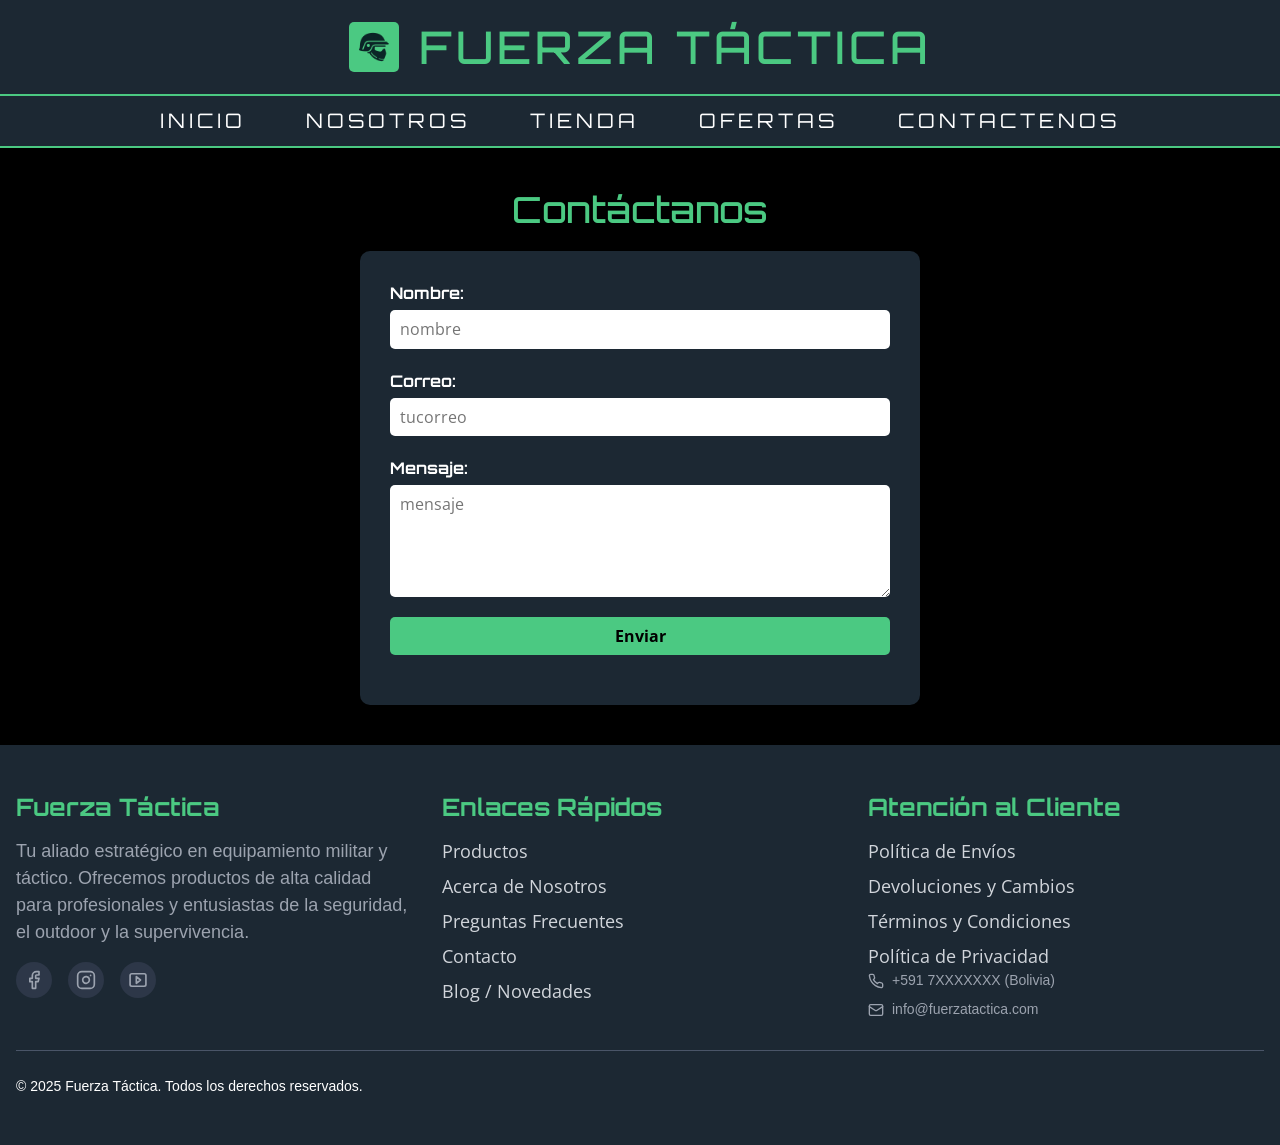
<file: pg/contacto.html>
<!DOCTYPE html>
<html lang="en">
<head>
    <meta charset="UTF-8">
    <meta name="viewport" content="width=device-width, initial-scale=1.0">
    <meta name="description" content="Tienda Fuerza Tactica">
    <meta name="keywords" content="Tienda de articulos militares, meta description, keywords">
    <title>Fuerza Tactica</title>
    <link href="https://cdn.jsdelivr.net/npm/bootstrap@5.3.7/dist/css/bootstrap.min.css" rel="stylesheet" integrity="sha384-LN+7fdVzj6u52u30Kp6M/trliBMCMKTyK833zpbD+pXdCLuTusPj697FH4R/5mcr" crossorigin="anonymous">
    <link rel="stylesheet" href="../css/normalize.css">
    <link rel="stylesheet" href="../css/styles.css">
    <link rel="preconnect" href="https://fonts.googleapis.com">
    <link rel="preconnect" href="https://fonts.gstatic.com" crossorigin>
    <link href="https://fonts.googleapis.com/css2?family=Rajdhani&family=Orbitron&display=swap" rel="stylesheet">
    <link href="https://fonts.googleapis.com/css2?family=Open+Sans:ital,wght@0,300..800;1,300..800&family=Orbitron:wght@400..900&family=PT+Sans:ital,wght@0,400;0,700;1,400;1,700&display=swap" rel="stylesheet">
    <link rel="preconnect" href="https://fonts.googleapis.com">
    <link rel="preconnect" href="https://fonts.gstatic.com" crossorigin>
    <link href="https://fonts.googleapis.com/css2?family=Open+Sans:ital,wght@0,300..800;1,300..800&family=Orbitron:wght@400..900&family=PT+Sans:ital,wght@0,400;0,700;1,400;1,700&family=Roboto:ital,wght@0,100..900;1,100..900&display=swap" rel="stylesheet">
  </head>
<body>
    <header class="header">
      <a href="index.html">
      <img class="header__logo" src="../img/logo2.png" alt="logotipo">
      </a>
        <h1 class="header__titulo">Fuerza Táctica</h1>
    </header>

      <nav class="navegacion">
        <a class="navegacion__enlace"href="../index.html">Inicio</a>
        <a class="navegacion__enlace"href="nosotros">Nosotros</a>
        <a class="navegacion__enlace"href="tienda.html">Tienda</a>
        <a class="navegacion__enlace"href="ofertas.html">Ofertas</a>
        <a class="navegacion__enlace"href="contacto.html">Contactenos</a>
        
      </nav>

<main class="formulario-contacto">
  <section class="contacto">
    <h2>Contáctanos</h2>
    <form action="#" method="POST" class="formulario">
      <div class="campo">
        <label for="nombre">Nombre:</label>
        <input type="text" id="nombre" name="nombre" placeholder="nombre" required>
      </div>

      <div class="campo">
        <label for="correo">Correo:</label>
        <input type="email" id="correo" name="correo" placeholder="tucorreo" required>
      </div>

      <div class="campo">
        <label for="mensaje">Mensaje:</label>
        <textarea id="mensaje" name="mensaje" rows="5" placeholder="mensaje" required></textarea>
      </div>

      <div class="campo">
        <input type="submit" value="Enviar">
      </div>
    </form>
  </section>
</main>
<footer class="footer">
        <div class="footer__contenedor">

            <div class="footer__seccion">
                <h3>Fuerza Táctica</h3>
                <p>
                    Tu aliado estratégico en equipamiento militar y táctico. Ofrecemos productos de alta calidad para profesionales y entusiastas de la seguridad, el outdoor y la supervivencia.
                </p>
                <div class="social-icons">
                    
                    <a href="https://www.facebook.com/fuerzatactica" target="_blank" rel="noopener noreferrer" aria-label="Facebook">
                        <svg class="lucide lucide-facebook" xmlns="http://www.w3.org/2000/svg" width="20" height="20" viewBox="0 0 24 24" fill="none" stroke="currentColor" stroke-width="2" stroke-linecap="round" stroke-linejoin="round"><path d="M18 2h-3a5 5 0 0 0-5 5v3H7v4h3v8h4v-8h3l1-4h-4V7a1 1 0 0 1 1-1h3z"/></svg>
                    </a>
                    <a href="https://www.instagram.com/fuerzatactica" target="_blank" rel="noopener noreferrer" aria-label="Instagram">
                        <svg class="lucide lucide-instagram" xmlns="http://www.w3.org/2000/svg" width="20" height="20" viewBox="0 0 24 24" fill="none" stroke="currentColor" stroke-width="2" stroke-linecap="round" stroke-linejoin="round"><rect width="20" height="20" x="2" y="2" rx="5" ry="5"/><path d="M16 11.37A4 4 0 1 1 12.63 8 4 4 0 0 1 16 11.37z"/><line x1="17.5" x2="17.51" y1="6.5" y2="6.5"/></svg>
                    </a>
                    <a href="https://www.youtube.com/fuerzatactica" target="_blank" rel="noopener noreferrer" aria-label="YouTube">
                        <svg class="lucide lucide-youtube" xmlns="http://www.w3.org/2000/svg" width="20" height="20" viewBox="0 0 24 24" fill="none" stroke="currentColor" stroke-width="2" stroke-linecap="round" stroke-linejoin="round"><path d="M2.5 17.5V6.5a2 2 0 0 1 2-2h15a2 2 0 0 1 2 2v11a2 2 0 0 1-2 2H4.5a2 2 0 0 1-2-2z"/><path d="m10 8 5 4-5 4V8z"/></svg>
                    </a>
                </div>
            </div>

           
            <div class="footer__seccion">
                <h3>Enlaces Rápidos</h3>
                <ul>
                    <li><a href="/productos">Productos</a></li>
                    <li><a href="/nosotros">Acerca de Nosotros</a></li>
                    <li><a href="/faqs">Preguntas Frecuentes</a></li>
                    <li><a href="/contacto">Contacto</a></li>
                    <li><a href="/blog">Blog / Novedades</a></li>
                </ul>
            </div>

          
            <div class="footer__seccion">
                <h3>Atención al Cliente</h3>
                <ul>
                    <li><a href="/politica-envios">Política de Envíos</a></li>
                    <li><a href="/politica-devoluciones">Devoluciones y Cambios</a></li>
                    <li><a href="/terminos-condiciones">Términos y Condiciones</a></li>
                    <li><a href="/politica-privacidad">Política de Privacidad</a></li>
                </ul>
                <div class="contact-info">
                    <p>
                        <svg class="lucide lucide-phone" xmlns="http://www.w3.org/2000/svg" width="16" height="16" viewBox="0 0 24 24" fill="none" stroke="currentColor" stroke-width="2" stroke-linecap="round" stroke-linejoin="round"><path d="M22 16.92v3a2 2 0 0 1-2.18 2 19.79 19.79 0 0 1-8.63-3.07 19.5 19.5 0 0 1-6-6 19.79 19.79 0 0 1-3.07-8.63A2 2 0 0 1 4.11 2h3a2 2 0 0 1 2 1.72 12.84 12.84 0 0 0 .7 2.81 2 2 0 0 1-.45 2.11L8.09 9.91a16 16 0 0 0 6 6l1.27-1.27a2 2 0 0 1 2.11-.45 12.84 12.84 0 0 0 2.81.7A2 2 0 0 1 22 16.92z"/></svg>
                        <span>+591 7XXXXXXX (Bolivia)</span>
                    </p>
                    <p>
                        <svg class="lucide lucide-mail" xmlns="http://www.w3.org/2000/svg" width="16" height="16" viewBox="0 0 24 24" fill="none" stroke="currentColor" stroke-width="2" stroke-linecap="round" stroke-linejoin="round"><rect width="20" height="16" x="2" y="4" rx="2"/><path d="m22 7-8.97 5.7a1.94 1.94 0 0 1-2.06 0L2 7"/></svg>
                        <span>info@fuerzatactica.com</span>
                    </p>
                </div>
            </div>
        </div>

        
        <div class="footer__boton">
            <p>&copy; 2025 Fuerza Táctica. Todos los derechos reservados.</p>
           
        </div>
    </footer>
    
      <script src="https://cdn.jsdelivr.net/npm/bootstrap@5.3.7/dist/js/bootstrap.bundle.min.js" integrity="sha384-ndDqU0Gzau9qJ1lfW4pNLlhNTkCfHzAVBReH9diLvGRem5+R9g2FzA8ZGN954O5Q" crossorigin="anonymous"></script>
  </body>
</html>
</file>
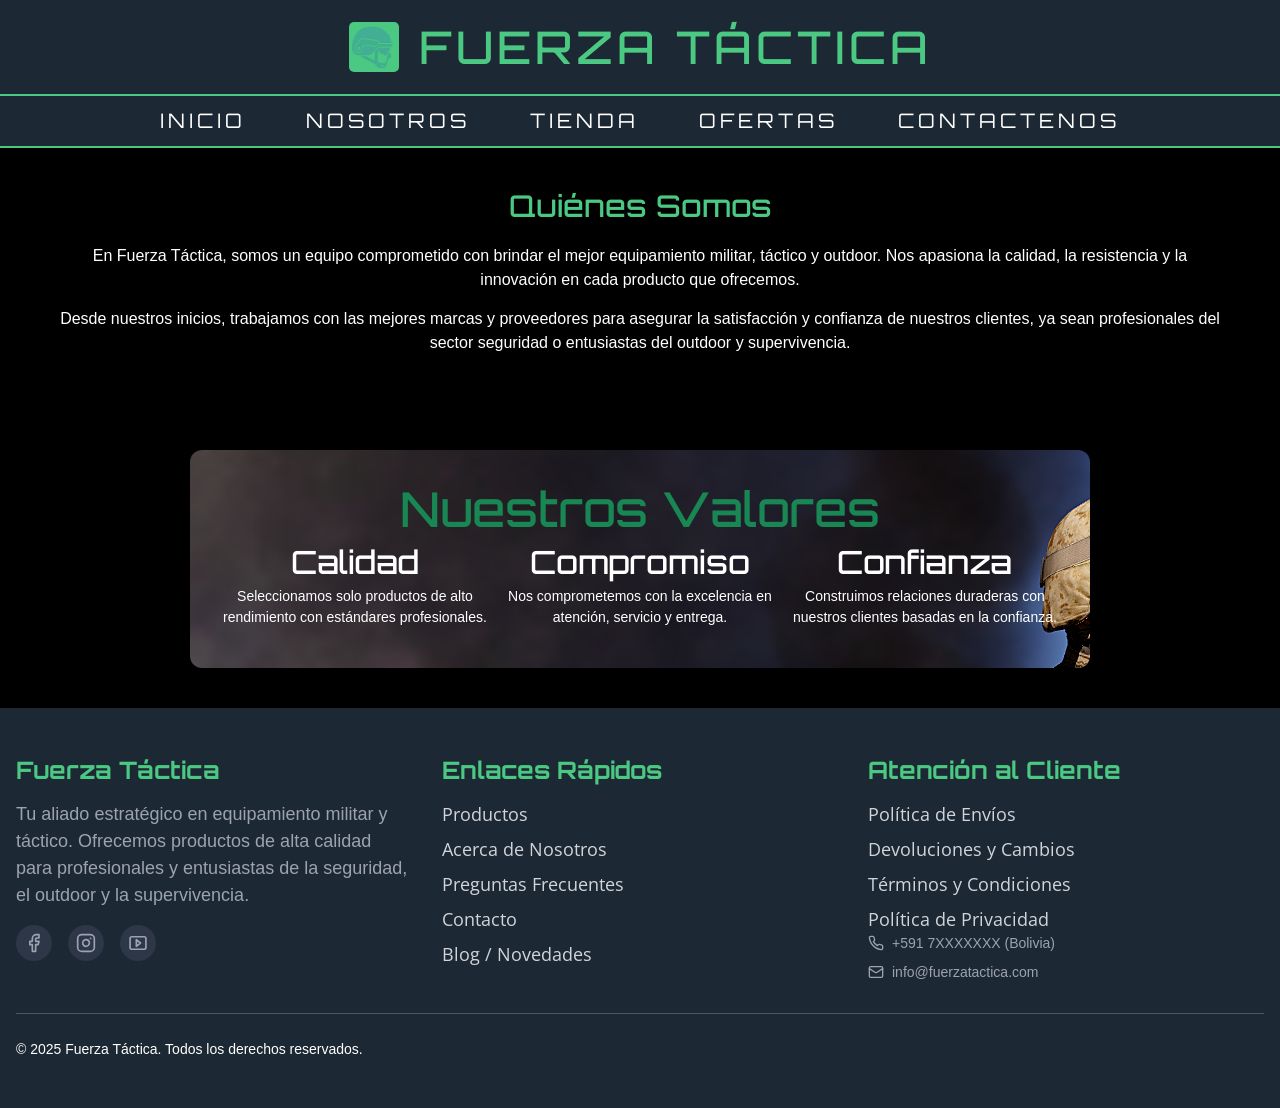
<file: pg/nosotros.html>
<!DOCTYPE html>
<html lang="en">
<head>
    <meta charset="UTF-8">
    <meta name="viewport" content="width=device-width, initial-scale=1.0">
    <meta name="description" content="Tienda Fuerza Tactica">
    <meta name="keywords" content="Tienda de articulos militares, meta description, keywords">
    <title>Fuerza Tactica</title>
    <link href="https://cdn.jsdelivr.net/npm/bootstrap@5.3.7/dist/css/bootstrap.min.css" rel="stylesheet" integrity="sha384-LN+7fdVzj6u52u30Kp6M/trliBMCMKTyK833zpbD+pXdCLuTusPj697FH4R/5mcr" crossorigin="anonymous">
    <link rel="stylesheet" href="../css/normalize.css">
    <link rel="stylesheet" href="../css/styles.css">
    <link rel="preconnect" href="https://fonts.googleapis.com">
    <link rel="preconnect" href="https://fonts.gstatic.com" crossorigin>
    <link href="https://fonts.googleapis.com/css2?family=Rajdhani&family=Orbitron&display=swap" rel="stylesheet">
    <link href="https://fonts.googleapis.com/css2?family=Open+Sans:ital,wght@0,300..800;1,300..800&family=Orbitron:wght@400..900&family=PT+Sans:ital,wght@0,400;0,700;1,400;1,700&display=swap" rel="stylesheet">
    <link rel="preconnect" href="https://fonts.googleapis.com">
    <link rel="preconnect" href="https://fonts.gstatic.com" crossorigin>
    <link href="https://fonts.googleapis.com/css2?family=Open+Sans:ital,wght@0,300..800;1,300..800&family=Orbitron:wght@400..900&family=PT+Sans:ital,wght@0,400;0,700;1,400;1,700&family=Roboto:ital,wght@0,100..900;1,100..900&display=swap" rel="stylesheet">
  </head>
<body>
    <header class="header">
      <a href="index.html">
      <img class="header__logo" src="../img/logo.png" alt="logotipo">
      </a>
        <h1 class="header__titulo">Fuerza Táctica</h1>
    </header>

      <nav class="navegacion">
        <a class="navegacion__enlace"href="../index.html">Inicio</a>
        <a class="navegacion__enlace"href="productos-nuevos">Nosotros</a>
        <a class="navegacion__enlace"href="tienda.html">Tienda</a>
        <a class="navegacion__enlace"href="ofertas.html">Ofertas</a>
        <a class="navegacion__enlace"href="contacto.html">Contactenos</a>
        
      </nav>
 

  <!-- Quiénes somos -->
  <section class="nosotros-section">
    <h2>Quiénes Somos</h2>
    <p>
      En Fuerza Táctica, somos un equipo comprometido con brindar el mejor equipamiento militar, táctico y outdoor. Nos apasiona la calidad, la resistencia y la innovación en cada producto que ofrecemos.
    </p>
    <p>
      Desde nuestros inicios, trabajamos con las mejores marcas y proveedores para asegurar la satisfacción y confianza de nuestros clientes, ya sean profesionales del sector seguridad o entusiastas del outdoor y supervivencia.
    </p>
  </section>

  <!-- Valores -->
  <section class="nosotros">
    <h2 class="text-center text-success">Nuestros Valores</h2>
    <div class="row">
      <div class="col-md-4">
        <h3>Calidad</h3>
        <p>Seleccionamos solo productos de alto rendimiento con estándares profesionales.</p>
      </div>
      <div class="col-md-4">
        <h3>Compromiso</h3>
        <p>Nos comprometemos con la excelencia en atención, servicio y entrega.</p>
      </div>
      <div class="col-md-4">
        <h3>Confianza</h3>
        <p>Construimos relaciones duraderas con nuestros clientes basadas en la confianza.</p>
      </div>
    </div>
  </section>

  <!-- Footer -->
  <footer class="footer">
        <div class="footer__contenedor">

            <div class="footer__seccion">
                <h3>Fuerza Táctica</h3>
                <p>
                    Tu aliado estratégico en equipamiento militar y táctico. Ofrecemos productos de alta calidad para profesionales y entusiastas de la seguridad, el outdoor y la supervivencia.
                </p>
                <div class="social-icons">
                    <!-- Los iconos de Lucide se renderizan aquí -->
                    <a href="https://www.facebook.com/fuerzatactica" target="_blank" rel="noopener noreferrer" aria-label="Facebook">
                        <svg class="lucide lucide-facebook" xmlns="http://www.w3.org/2000/svg" width="20" height="20" viewBox="0 0 24 24" fill="none" stroke="currentColor" stroke-width="2" stroke-linecap="round" stroke-linejoin="round"><path d="M18 2h-3a5 5 0 0 0-5 5v3H7v4h3v8h4v-8h3l1-4h-4V7a1 1 0 0 1 1-1h3z"/></svg>
                    </a>
                    <a href="https://www.instagram.com/fuerzatactica" target="_blank" rel="noopener noreferrer" aria-label="Instagram">
                        <svg class="lucide lucide-instagram" xmlns="http://www.w3.org/2000/svg" width="20" height="20" viewBox="0 0 24 24" fill="none" stroke="currentColor" stroke-width="2" stroke-linecap="round" stroke-linejoin="round"><rect width="20" height="20" x="2" y="2" rx="5" ry="5"/><path d="M16 11.37A4 4 0 1 1 12.63 8 4 4 0 0 1 16 11.37z"/><line x1="17.5" x2="17.51" y1="6.5" y2="6.5"/></svg>
                    </a>
                    <a href="https://www.youtube.com/fuerzatactica" target="_blank" rel="noopener noreferrer" aria-label="YouTube">
                        <svg class="lucide lucide-youtube" xmlns="http://www.w3.org/2000/svg" width="20" height="20" viewBox="0 0 24 24" fill="none" stroke="currentColor" stroke-width="2" stroke-linecap="round" stroke-linejoin="round"><path d="M2.5 17.5V6.5a2 2 0 0 1 2-2h15a2 2 0 0 1 2 2v11a2 2 0 0 1-2 2H4.5a2 2 0 0 1-2-2z"/><path d="m10 8 5 4-5 4V8z"/></svg>
                    </a>
                </div>
            </div>

            <!-- Sección 2: Enlaces Rápidos -->
            <div class="footer__seccion">
                <h3>Enlaces Rápidos</h3>
                <ul>
                    <li><a href="/productos">Productos</a></li>
                    <li><a href="/nosotros">Acerca de Nosotros</a></li>
                    <li><a href="/faqs">Preguntas Frecuentes</a></li>
                    <li><a href="/contacto">Contacto</a></li>
                    <li><a href="/blog">Blog / Novedades</a></li>
                </ul>
            </div>

            <!-- Sección 3: Atención al Cliente y Contacto -->
            <div class="footer__seccion">
                <h3>Atención al Cliente</h3>
                <ul>
                    <li><a href="/politica-envios">Política de Envíos</a></li>
                    <li><a href="/politica-devoluciones">Devoluciones y Cambios</a></li>
                    <li><a href="/terminos-condiciones">Términos y Condiciones</a></li>
                    <li><a href="/politica-privacidad">Política de Privacidad</a></li>
                </ul>
                <div class="contact-info">
                    <p>
                        <svg class="lucide lucide-phone" xmlns="http://www.w3.org/2000/svg" width="16" height="16" viewBox="0 0 24 24" fill="none" stroke="currentColor" stroke-width="2" stroke-linecap="round" stroke-linejoin="round"><path d="M22 16.92v3a2 2 0 0 1-2.18 2 19.79 19.79 0 0 1-8.63-3.07 19.5 19.5 0 0 1-6-6 19.79 19.79 0 0 1-3.07-8.63A2 2 0 0 1 4.11 2h3a2 2 0 0 1 2 1.72 12.84 12.84 0 0 0 .7 2.81 2 2 0 0 1-.45 2.11L8.09 9.91a16 16 0 0 0 6 6l1.27-1.27a2 2 0 0 1 2.11-.45 12.84 12.84 0 0 0 2.81.7A2 2 0 0 1 22 16.92z"/></svg>
                        <span>+591 7XXXXXXX (Bolivia)</span>
                    </p>
                    <p>
                        <svg class="lucide lucide-mail" xmlns="http://www.w3.org/2000/svg" width="16" height="16" viewBox="0 0 24 24" fill="none" stroke="currentColor" stroke-width="2" stroke-linecap="round" stroke-linejoin="round"><rect width="20" height="16" x="2" y="4" rx="2"/><path d="m22 7-8.97 5.7a1.94 1.94 0 0 1-2.06 0L2 7"/></svg>
                        <span>info@fuerzatactica.com</span>
                    </p>
                </div>
            </div>
        </div>

        <!-- Sección Inferior: Copyright y Métodos de Pago -->
        <div class="footer__boton">
            <p>&copy; 2025 Fuerza Táctica. Todos los derechos reservados.</p>
           
        </div>
    </footer>
    
      <script src="https://cdn.jsdelivr.net/npm/bootstrap@5.3.7/dist/js/bootstrap.bundle.min.js" integrity="sha384-ndDqU0Gzau9qJ1lfW4pNLlhNTkCfHzAVBReH9diLvGRem5+R9g2FzA8ZGN954O5Q" crossorigin="anonymous"></script>
  </body>
</html>
</file>
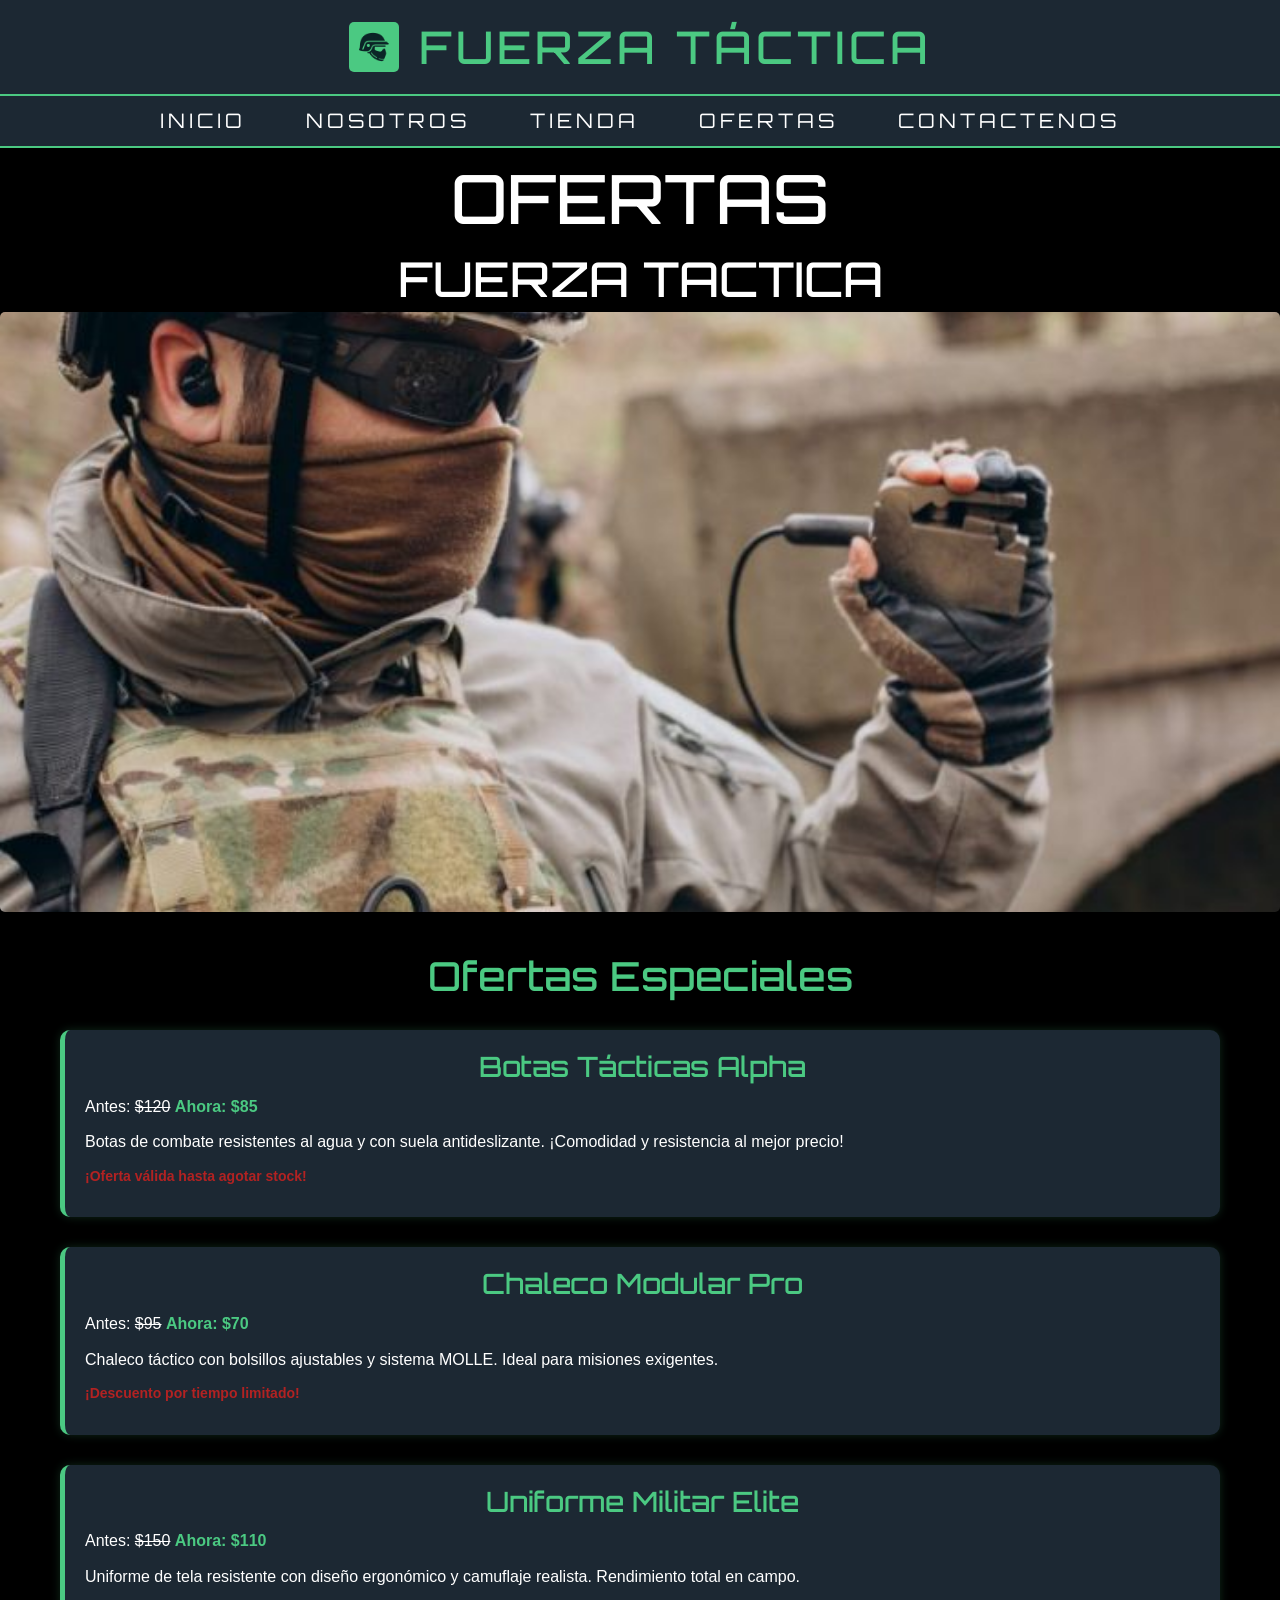
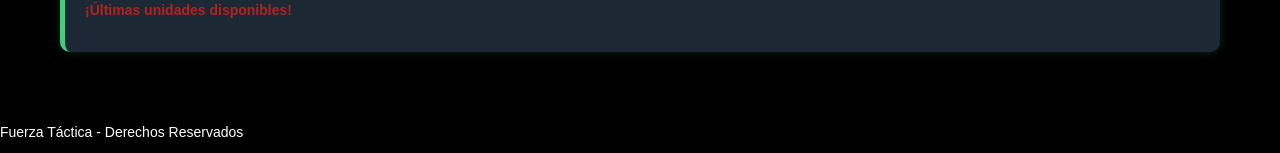
<file: pg/ofertas.html>
<!DOCTYPE html>
<html lang="en">
<head>
    <meta charset="UTF-8">
    <meta name="viewport" content="width=device-width, initial-scale=1.0">
    <meta name="description" content="Tienda Fuerza Tactica">
    <meta name="keywords" content="Tienda de articulos militares, meta description, keywords">
    <title>Fuerza Tactica</title>
    <link href="https://cdn.jsdelivr.net/npm/bootstrap@5.3.7/dist/css/bootstrap.min.css" rel="stylesheet" integrity="sha384-LN+7fdVzj6u52u30Kp6M/trliBMCMKTyK833zpbD+pXdCLuTusPj697FH4R/5mcr" crossorigin="anonymous">
    <link rel="stylesheet" href="../css/normalize.css">
    <link rel="stylesheet" href="../css/styles.css">
    <link rel="preconnect" href="https://fonts.googleapis.com">
    <link rel="preconnect" href="https://fonts.gstatic.com" crossorigin>
    <link href="https://fonts.googleapis.com/css2?family=Rajdhani&family=Orbitron&display=swap" rel="stylesheet">
    <link href="https://fonts.googleapis.com/css2?family=Open+Sans:ital,wght@0,300..800;1,300..800&family=Orbitron:wght@400..900&family=PT+Sans:ital,wght@0,400;0,700;1,400;1,700&display=swap" rel="stylesheet">
    <link rel="preconnect" href="https://fonts.googleapis.com">
    <link rel="preconnect" href="https://fonts.gstatic.com" crossorigin>
    <link href="https://fonts.googleapis.com/css2?family=Open+Sans:ital,wght@0,300..800;1,300..800&family=Orbitron:wght@400..900&family=PT+Sans:ital,wght@0,400;0,700;1,400;1,700&family=Roboto:ital,wght@0,100..900;1,100..900&display=swap" rel="stylesheet">
  </head>
<body>
    <header class="header">
      <a href="index.html">
      <img class="header__logo" src="../img/logo2.png" alt="logotipo">
      </a>
        <h1 class="header__titulo">Fuerza Táctica</h1>
    </header>

      <nav class="navegacion">
        <a class="navegacion__enlace"href="../index.html">Inicio</a>
        <a class="navegacion__enlace"href="nosotros.html">Nosotros</a>
        <a class="navegacion__enlace"href="tienda.html">Tienda</a>
        <a class="navegacion__enlace"href="ofertas.html">Ofertas</a>
        <a class="navegacion__enlace"href="contacto.html">Contactenos</a>
      
      </nav>

    <h1>OFERTAS</h1>
    <h2>FUERZA TACTICA</h2>
    <img class="portada-ofertas" src="../img/portada.nosotros.jpg" alt="Portada ofertas">

<main>
 <section class="ofertas">
    <h2>Ofertas Especiales</h2>
    <div class="oferta">
      <h3>Botas Tácticas Alpha</h3>
      <p>Antes: <del>$120</del> <strong>Ahora: $85</strong></p>
      <p>Botas de combate resistentes al agua y con suela antideslizante. ¡Comodidad y resistencia al mejor precio!</p>
      <p class="urgente">¡Oferta válida hasta agotar stock!</p>
    </div>

    <div class="oferta">
      <h3>Chaleco Modular Pro</h3>
      <p>Antes: <del>$95</del> <strong>Ahora: $70</strong></p>
      <p>Chaleco táctico con bolsillos ajustables y sistema MOLLE. Ideal para misiones exigentes.</p>
      <p class="urgente">¡Descuento por tiempo limitado!</p>
    </div>

    <div class="oferta">
      <h3>Uniforme Militar Elite</h3>
      <p>Antes: <del>$150</del> <strong>Ahora: $110</strong></p>
      <p>Uniforme de tela resistente con diseño ergonómico y camuflaje realista. Rendimiento total en campo.</p>
      <p class="urgente">¡Últimas unidades disponibles!</p>
    </div>
  </section>
<footer>
    <p> Fuerza Táctica - Derechos Reservados</p>
  </footer>

   <script src="https://cdn.jsdelivr.net/npm/bootstrap@5.3.7/dist/js/bootstrap.bundle.min.js" integrity="sha384-ndDqU0Gzau9qJ1lfW4pNLlhNTkCfHzAVBReH9diLvGRem5+R9g2FzA8ZGN954O5Q" crossorigin="anonymous"></script>
    </body>
</html>
</file>
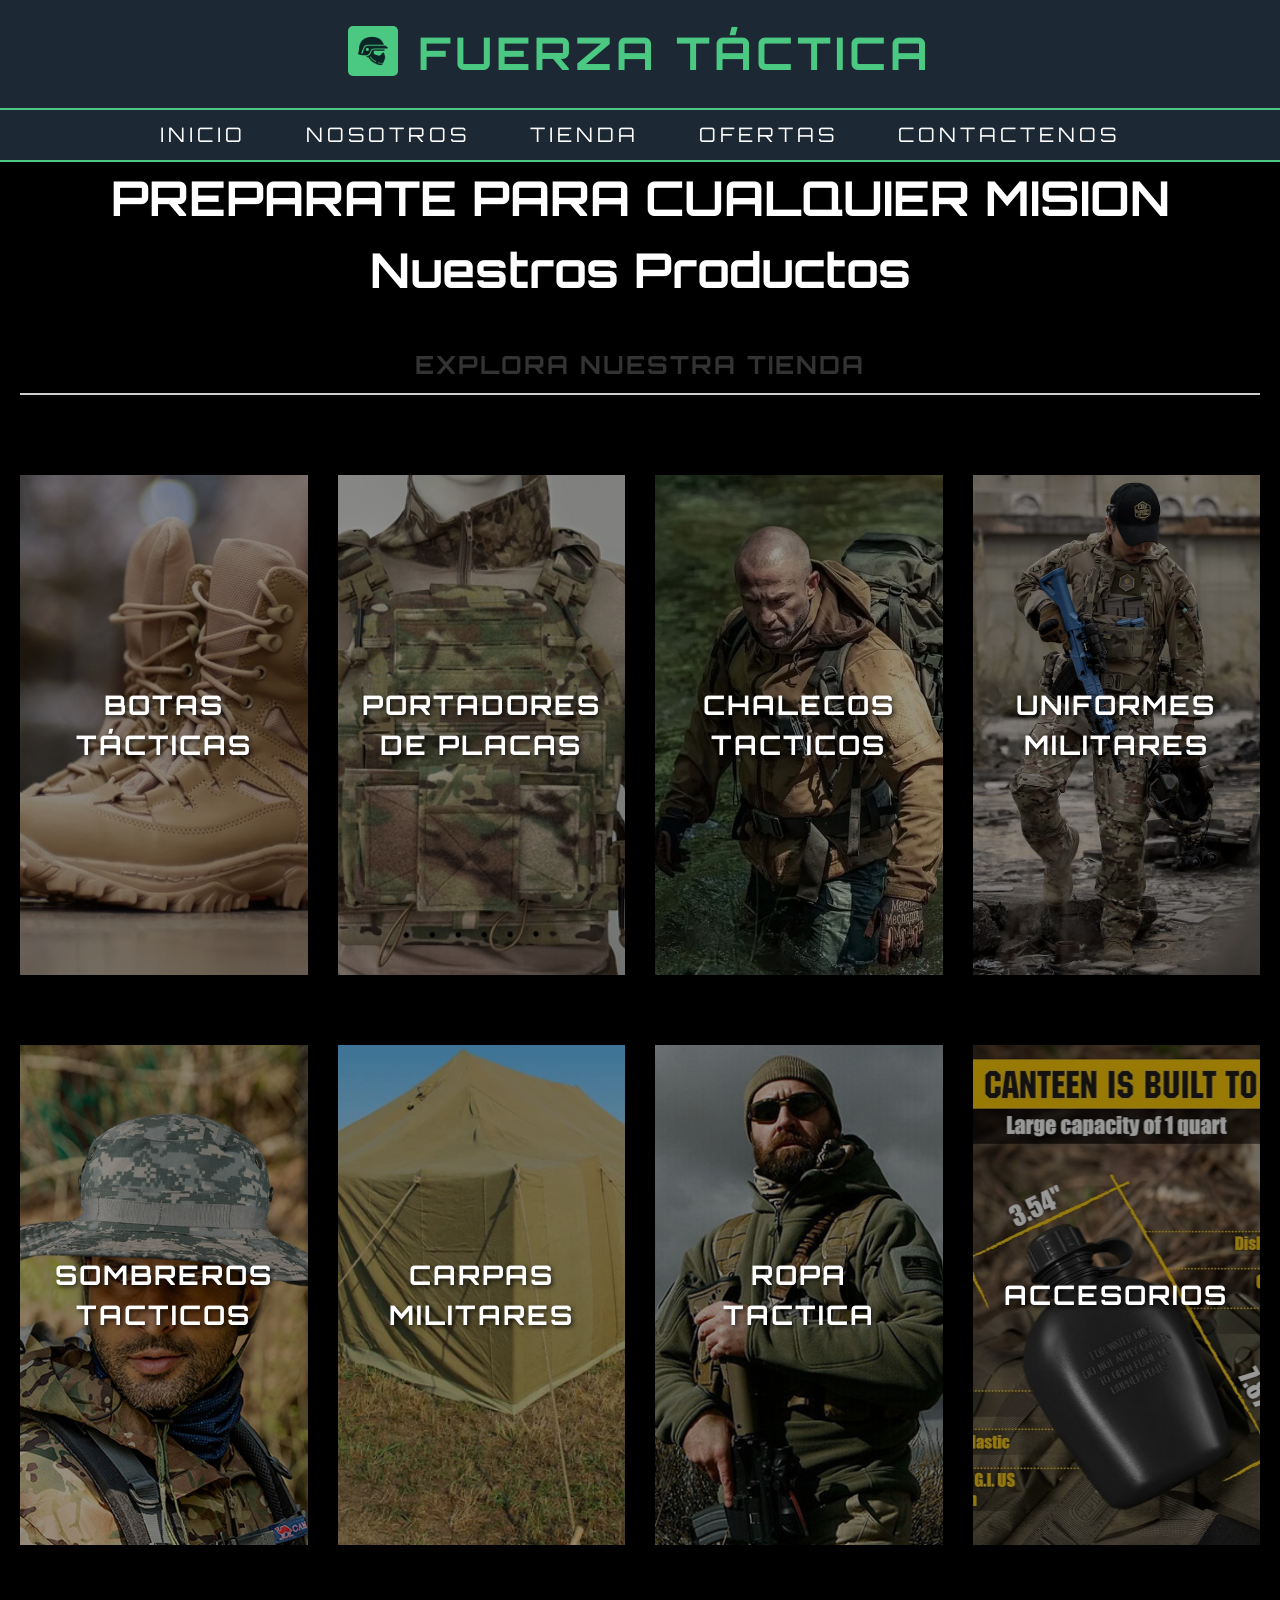
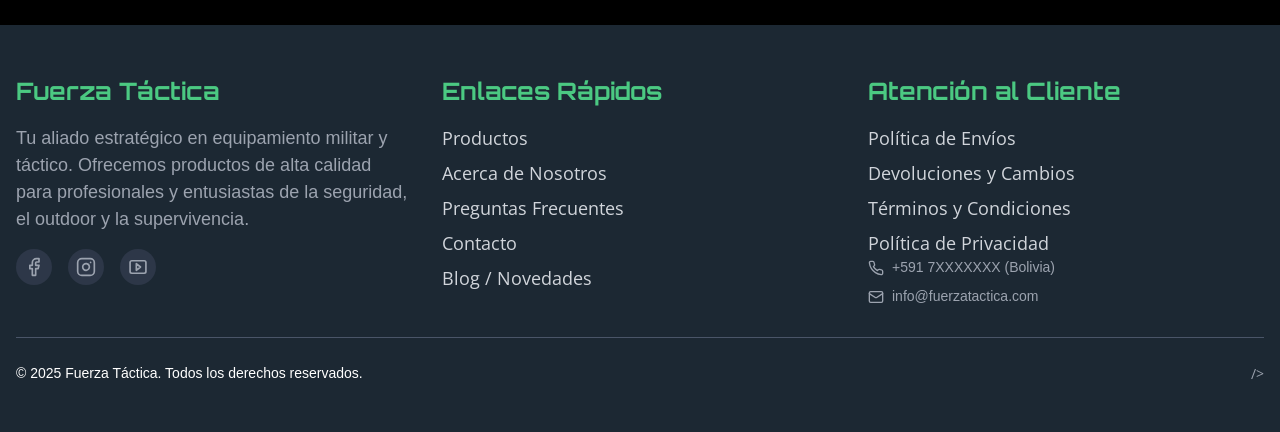
<file: pg/tienda.html>
<!DOCTYPE html>
<html lang="en">
<head>
    <meta charset="UTF-8">
    <meta name="viewport" content="width=device-width, initial-scale=1.0">
    <meta name="description" content="Tienda Fuerza Tactica">
    <meta name="keywords" content="Tienda de articulos militares, meta description, keywords">
    <title>Fuerza Tactica</title>
    <link rel="stylesheet" href="../css/normalize.css">
    <link rel="stylesheet" href="../css/styles.css">
    <link rel="preconnect" href="https://fonts.googleapis.com">
    <link rel="preconnect" href="https://fonts.gstatic.com" crossorigin>
    <link href="https://fonts.googleapis.com/css2?family=Open+Sans:ital,wght@0,300..800;1,300..800&family=Orbitron:wght@400..900&family=PT+Sans:ital,wght@0,400;0,700;1,400;1,700&display=swap" rel="stylesheet">
</head>

<body>
    <header class="header">
      <a href="index.html">
      <img class="header__logo" src="../img/logo2.png" alt="logotipo">
      </a>
        <h1 class="header__titulo">Fuerza Táctica</h1>
    </header>

      <nav class="navegacion">
        <a class="navegacion__enlace"href="../index.html">Inicio</a>
        <a class="navegacion__enlace"href="nosotros.html">Nosotros</a>
        <a class="navegacion__enlace"href="tienda.html">Tienda</a>
        <a class="navegacion__enlace"href="ofertas.html">Ofertas</a>
        <a class="navegacion__enlace"href="contacto.html">Contactenos</a>
        
      </nav>
  
    <section class="tienda-portada">
      <h2 class="tienda-portada__titulo">PREPARATE PARA CUALQUIER MISION</h2>
    </section>

      <h2>Nuestros Productos</h2>

<section class="tienda-container">

   <main class="main-tienda"> 
        <h2 class="tienda__titulo">Explora Nuestra Tienda</h2>

        <div class="grid-tienda">
            <!-- Producto 1: Botas Tácticas -->
            <div class="product-banner">
                <!-- Enlace que cubre todo el banner -->
                <a href="pg/botas-tacticas.html" class="product-banner__link" aria-label="Ver Botas Tácticas">
                  <!-- Imagen de fondo del producto -->
                  <div class="product-banner__image" style="background-image: url('../img/botas_1.png');">
                <!-- Título del producto superpuesto -->
                  <h2 class="product-banner__title">BOTAS TÁCTICAS</h2>
                  </div>
              </a>
           </div>

            
             <div class="product-banner">
                
                <a href="pg/botas-tacticas.html" class="product-banner__link" aria-label="Ver Botas Tácticas">
                  
                  <div class="product-banner__image" style="background-image: url('../img/portadoresDePlacas.webp');">
                
                  <h2 class="product-banner__title">PORTADORES DE PLACAS </h2>
                  </div>
              </a>
           </div>

            
            <div class="product-banner">
                
                <a href="pg/botas-tacticas.html" class="product-banner__link" aria-label="Ver Botas Tácticas">
                 
                  <div class="product-banner__image" style="background-image: url('../img/mochilas.webp');">
                
                  <h2 class="product-banner__title">CHALECOS TACTICOS</h2>
                  </div>
              </a>
           </div>

            
             <div class="product-banner">
                
                <a href="pg/botas-tacticas.html" class="product-banner__link" aria-label="Ver Botas Tácticas">
                  
                  <div class="product-banner__image" style="background-image: url('../img/uniformeMilitar.webp');">
                
                  <h2 class="product-banner__title">UNIFORMES MILITARES</h2>
                  </div>
              </a>
           </div>

            
             <div class="product-banner">
                
                <a href="pg/botas-tacticas.html" class="product-banner__link" aria-label="Ver Botas Tácticas">
                  
                  <div class="product-banner__image" style="background-image: url('../img/sombreros.jpg');">
                
                  <h2 class="product-banner__title">SOMBREROS TACTICOS</h2>
                  </div>
              </a>
           </div>

            
             <div class="product-banner">
                
                <a href="pg/botas-tacticas.html" class="product-banner__link" aria-label="Ver Botas Tácticas">
                  
                  <div class="product-banner__image" style="background-image: url('../img/carpas.jpg');">
                
                  <h2 class="product-banner__title">CARPAS MILITARES</h2>
                  </div>
              </a>
           </div>

            
            <div class="product-banner">
                
                <a href="pg/botas-tacticas.html" class="product-banner__link" aria-label="Ver Botas Tácticas">
                  
                  <div class="product-banner__image" style="background-image: url('../img/RopaTactica.jpeg');">
                
                  <h2 class="product-banner__title">ROPA TACTICA</h2>
                  </div>
              </a>
           </div>

          
            <div class="product-banner">
                
                <a href="pg/botas-tacticas.html" class="product-banner__link" aria-label="Ver Botas Tácticas">
                  
                  <div class="product-banner__image" style="background-image: url('../img/ACCESORIOS.jpg');">
                
                  <h2 class="product-banner__title">ACCESORIOS</h2>
                  </div>
              </a>
           </div>
        </div>
  </main>

<footer class="footer">
        <div class="footer__contenedor">
            
            <div class="footer__seccion">
                <h3>Fuerza Táctica</h3>
                <p>
                    Tu aliado estratégico en equipamiento militar y táctico. Ofrecemos productos de alta calidad para profesionales y entusiastas de la seguridad, el outdoor y la supervivencia.
                </p>
                <div class="social-icons">
                    
                    <a href="https://www.facebook.com/fuerzatactica" target="_blank" rel="noopener noreferrer" aria-label="Facebook">
                        <svg class="lucide lucide-facebook" xmlns="http://www.w3.org/2000/svg" width="20" height="20" viewBox="0 0 24 24" fill="none" stroke="currentColor" stroke-width="2" stroke-linecap="round" stroke-linejoin="round"><path d="M18 2h-3a5 5 0 0 0-5 5v3H7v4h3v8h4v-8h3l1-4h-4V7a1 1 0 0 1 1-1h3z"/></svg>
                    </a>
                    <a href="https://www.instagram.com/fuerzatactica" target="_blank" rel="noopener noreferrer" aria-label="Instagram">
                        <svg class="lucide lucide-instagram" xmlns="http://www.w3.org/2000/svg" width="20" height="20" viewBox="0 0 24 24" fill="none" stroke="currentColor" stroke-width="2" stroke-linecap="round" stroke-linejoin="round"><rect width="20" height="20" x="2" y="2" rx="5" ry="5"/><path d="M16 11.37A4 4 0 1 1 12.63 8 4 4 0 0 1 16 11.37z"/><line x1="17.5" x2="17.51" y1="6.5" y2="6.5"/></svg>
                    </a>
                    <a href="https://www.youtube.com/fuerzatactica" target="_blank" rel="noopener noreferrer" aria-label="YouTube">
                        <svg class="lucide lucide-youtube" xmlns="http://www.w3.org/2000/svg" width="20" height="20" viewBox="0 0 24 24" fill="none" stroke="currentColor" stroke-width="2" stroke-linecap="round" stroke-linejoin="round"><path d="M2.5 17.5V6.5a2 2 0 0 1 2-2h15a2 2 0 0 1 2 2v11a2 2 0 0 1-2 2H4.5a2 2 0 0 1-2-2z"/><path d="m10 8 5 4-5 4V8z"/></svg>
                    </a>
                </div>
            </div>

            <!-- Sección 2: Enlaces Rápidos -->
            <div class="footer__seccion">
                <h3>Enlaces Rápidos</h3>
                <ul>
                    <li><a href="/productos">Productos</a></li>
                    <li><a href="/nosotros">Acerca de Nosotros</a></li>
                    <li><a href="/faqs">Preguntas Frecuentes</a></li>
                    <li><a href="/contacto">Contacto</a></li>
                    <li><a href="/blog">Blog / Novedades</a></li>
                </ul>
            </div>

            
            <div class="footer__seccion">
                <h3>Atención al Cliente</h3>
                <ul>
                    <li><a href="/politica-envios">Política de Envíos</a></li>
                    <li><a href="/politica-devoluciones">Devoluciones y Cambios</a></li>
                    <li><a href="/terminos-condiciones">Términos y Condiciones</a></li>
                    <li><a href="/politica-privacidad">Política de Privacidad</a></li>
                </ul>
                <div class="contact-info">
                    <p>
                        <svg class="lucide lucide-phone" xmlns="http://www.w3.org/2000/svg" width="16" height="16" viewBox="0 0 24 24" fill="none" stroke="currentColor" stroke-width="2" stroke-linecap="round" stroke-linejoin="round"><path d="M22 16.92v3a2 2 0 0 1-2.18 2 19.79 19.79 0 0 1-8.63-3.07 19.5 19.5 0 0 1-6-6 19.79 19.79 0 0 1-3.07-8.63A2 2 0 0 1 4.11 2h3a2 2 0 0 1 2 1.72 12.84 12.84 0 0 0 .7 2.81 2 2 0 0 1-.45 2.11L8.09 9.91a16 16 0 0 0 6 6l1.27-1.27a2 2 0 0 1 2.11-.45 12.84 12.84 0 0 0 2.81.7A2 2 0 0 1 22 16.92z"/></svg>
                        <span>+591 7XXXXXXX (Bolivia)</span>
                    </p>
                    <p>
                        <svg class="lucide lucide-mail" xmlns="http://www.w3.org/2000/svg" width="16" height="16" viewBox="0 0 24 24" fill="none" stroke="currentColor" stroke-width="2" stroke-linecap="round" stroke-linejoin="round"><rect width="20" height="16" x="2" y="4" rx="2"/><path d="m22 7-8.97 5.7a1.94 1.94 0 0 1-2.06 0L2 7"/></svg>
                        <span>info@fuerzatactica.com</span>
                    </p>
                </div>
            </div>
        </div>
      
        <div class="footer__boton">
            <p>&copy; 2025 Fuerza Táctica. Todos los derechos reservados.</p>
            <div class="payment-methods">
                 
                />
            </div>
        </div>
    </footer>
     <script src="https://cdn.jsdelivr.net/npm/bootstrap@5.3.7/dist/js/bootstrap.bundle.min.js" integrity="sha384-ndDqU0Gzau9qJ1lfW4pNLlhNTkCfHzAVBReH9diLvGRem5+R9g2FzA8ZGN954O5Q" crossorigin="anonymous"></script>
 </body>
</html>
</file>
<file: css/styles.css>
@charset "UTF-8";
h1, h2, h3 {
  font-family: "Orbitron", sans-serif;
  color: #ffffff;
  text-align: center;
}

.navegacion__enlace {
  text-transform: uppercase;
  transition: 0.3s;
}

.oferta {
  border-radius: 10px;
  padding: 2rem;
  transition: all 0.3s ease;
  background-color: #1c2833;
}

/* ESTILO HEADER*/
.header {
  display: flex;
  justify-content: center;
  align-items: center;
  gap: 2rem;
  background: #1c2833;
  text-align: center;
}

.header__titulo {
  font-size: 4.5rem;
  color: #4bc982;
  letter-spacing: 4px;
  text-transform: uppercase;
  padding: 0;
  margin: 2rem 0;
}

.header__logo {
  max-width: 100%;
  background-color: #4bc982;
  width: 5rem;
  height: 5rem;
  padding: 0;
  margin: 0;
}

/* ESTILO NAVEGADOR*/
.navegacion {
  background-color: #1c2833;
  display: flex;
  justify-content: center;
  padding: 1rem 0;
  gap: 6rem;
  border-bottom: 2px solid #4bc982;
  border-top: 2px solid #4bc982;
}

.navegacion__enlace {
  color: #ffffff;
  font-weight: normal;
  letter-spacing: 4px;
  font-size: 2rem;
}

.navegacion__enlace:hover {
  color: #4bc982;
}

/* NAVEGADERO RESPONSIVO */
@media (max-width: 768px) {
  .navegacion {
    flex-direction: column;
    align-items: center;
    gap: 2rem;
    padding: 2rem 1rem;
  }
  .navegacion__enlace {
    font-size: 1.8rem;
    letter-spacing: 2px;
    padding: 0.5rem 1rem;
  }
}
.navegacion__enlace:hover {
  color: #4bc982;
}

/* MAIN*/
/* ESTILO PORTADA INDEX*/
.hero {
  position: relative;
  width: 100%;
  height: 60rem;
  background-image: url(../img/portada.jpg);
  background-attachment: fixed;
  background-position: center;
  background-size: cover;
  background-repeat: no-repeat;
}

.hero__fondo {
  position: absolute;
  top: 0;
  left: 0;
  width: 100%;
  height: 100%;
  background-color: rgba(0, 0, 0, 0.6);
  display: flex;
  justify-content: center;
  align-items: center;
}

.hero__titulo {
  font-size: clamp(3rem, 5vw, 6rem);
  background-color: rgba(0, 0, 0, 0.6);
  border: 2px solid #4bc982;
  padding: 2rem 4rem;
  text-align: center;
  color: #ffffff;
}

/* ESTILO PRODUCTOS DESTACADOS */
.titulo-producto {
  color: #4bc982;
  padding: 2rem;
  margin-top: 1rem;
  text-align: center;
  font-size: 4rem;
}

.producto-destacado-container {
  display: grid;
  grid-template-columns: repeat(auto-fit, minmax(250px, 1fr));
  gap: 2rem;
  width: 100%;
  max-width: 1500px;
  margin: 0 auto;
  padding: 2rem;
}

.producto-destacado {
  background-color: #1c2833;
  border: 2px solid #4bc982;
  border-radius: 10px;
  padding: 2rem;
  transition: transform 0.25s cubic-bezier(0.17, 0.67, 0.83, 0.67), box-shadow 0.25s ease;
  cursor: pointer;
  width: 100%;
  max-width: 100%;
}

.producto-destacado:hover {
  box-shadow: 0 0 15px #00ff99, 0 0 30px #00ff99;
  border-color: #00ff99;
  transform: translateY(-8px);
}

.producto-destacado__imagen {
  width: 100%;
  height: 300px;
  object-fit: cover;
  border-radius: 5px;
  transition: filter 0.3s ease;
}

.producto-destacado__nombre {
  font-size: 2.2rem;
  color: #f1f1f1;
  margin: 1rem 0 0.5rem;
  text-transform: uppercase;
  font-family: "Open Sans", sans-serif;
}

.producto-destacado__detalles {
  font-size: 1.6rem;
  color: #ffffff;
  font-family: "Open Sans", sans-serif;
}

.producto-destacado__boton {
  display: inline-block;
  margin-top: 1rem;
  padding: 1rem 2rem;
  font-size: 1.4rem;
  color: #4bc982;
  border: 2px solid #4bc982;
  border-radius: 6px;
  background-color: transparent;
  transition: all 0.3s ease;
  text-decoration: none;
}

.producto-destacado__boton:hover {
  background-color: #4bc982;
  color: #000;
  box-shadow: 0 0 10px #4bc982, 0 0 20px #4bc982;
}

/* PRODUCTOS DESTACADOS RESPONSIVO*/
@media (max-width: 768px) {
  .hero {
    height: 40rem;
    background-attachment: scroll;
  }
  .producto-destacado__imagen {
    height: 220px;
  }
  .titulo-producto {
    font-size: 3rem;
  }
  .producto-destacado__nombre {
    font-size: 2rem;
  }
  .producto-destacado__detalles {
    font-size: 1.4rem;
  }
}
/* ESTILO CARRUSEL */
.estilo-carrusel {
  height: auto;
  aspect-ratio: 16/9;
  border-radius: 20px;
  box-shadow: 0 8px 16px rgba(0, 0, 0, 0.3);
  transition: all 0.3s ease-in-out;
}

@media (min-width: 768px) {
  .estilo-carrusel {
    height: 70rem;
    aspect-ratio: auto;
  }
}
.estilo-carrusel .carousel-inner,
.estilo-carrusel .carousel-item,
.estilo-carrusel .carousel-item img {
  height: 100%;
  width: 100%;
  object-fit: cover;
  object-position: center;
}

/* ESTILO WHATSAPP */
.whatsapp {
  position: fixed;
  bottom: 20px;
  right: 20px;
  width: 60px;
  height: 60px;
  z-index: 100;
  background-color: #25D366;
  border-radius: 50%;
  display: flex;
  justify-content: center;
  align-items: center;
  box-shadow: 0 2px 10px rgba(0, 0, 0, 0.3);
  transition: transform 0.3s ease;
}

.whatsapp:hover {
  transform: scale(1.1);
}

.whatsapp img {
  width: 35px;
  height: 35px;
}

/* ESTILO FOOTER */
.footer {
  background-color: #1c2833;
  padding: 4.8rem 1.6rem;
  font-family: "Open Sans", sans-serif;
}

.footer__contenedor {
  max-width: 150rem;
  margin: 0 auto;
  display: grid;
  grid-template-columns: 1fr;
  gap: 3rem;
  border-bottom: 1px solid #4a5568;
  padding-bottom: 3rem;
  margin-bottom: 2.5rem;
}

.footer__seccion {
  display: flex;
  flex-direction: column;
  align-items: center;
  text-align: center;
}

.footer__seccion h3 {
  font-size: 2.4rem;
  font-weight: 700;
  color: #4bc982;
  margin-bottom: 1.6rem;
}

.footer__seccion p {
  color: #9ca3af;
  font-size: 1.8rem;
  line-height: 1.5;
  margin-bottom: 1.6rem;
  max-width: 40rem;
}

.social-icons {
  display: flex;
  gap: 1.6rem;
}

.social-icons a {
  color: #9ca3af;
  transition: color 0.3s ease, background-color 0.3s ease;
  padding: 0.8rem;
  border-radius: 9999px;
  background-color: #2d3748;
  display: flex;
  justify-content: center;
  align-items: center;
}

.social-icons a:hover {
  color: #4bc982;
  background-color: #4a5568;
}

.footer__seccion ul {
  list-style: none;
  padding: 0;
  margin: 0;
  display: flex;
  flex-direction: column;
  gap: 0.8rem;
}

.footer__seccion ul li a {
  color: #d1d5db;
  text-decoration: none;
  transition: color 0.3s ease;
  font-size: 1.8rem;
}

.footer__seccion ul li a:hover {
  color: #4bc982;
}

.contact-info {
  display: flex;
  flex-direction: column;
  gap: 0.8rem;
}

.contact-info p {
  display: flex;
  align-items: center;
  justify-content: center;
  font-size: 1.4rem;
  margin-bottom: 0;
}

.contact-info p svg {
  margin-right: 0.8rem;
  color: #9ca3af;
}

.footer__boton {
  max-width: 128rem;
  margin: 0 auto;
  display: flex;
  flex-direction: column;
  justify-content: space-between;
  align-items: center;
  font-size: 1.4rem;
  color: #9ca3af;
}

.footer__boton p {
  margin-bottom: 1.6rem;
  text-align: center;
}

.payment-methods {
  display: flex;
  flex-wrap: wrap;
  justify-content: center;
  gap: 1.6rem;
}

.payment-methods img {
  height: 3.2rem;
  border-radius: 0.4rem;
}

/* FOOTER RESPONSIVO*/
@media (min-width: 768px) {
  .footer__contenedor {
    grid-template-columns: repeat(3, 1fr);
  }
  .footer__seccion {
    align-items: flex-start;
    text-align: left;
  }
  .contact-info p {
    justify-content: flex-start;
  }
}
@media (min-width: 640px) {
  .footer__boton {
    flex-direction: row;
  }
  .footer__boton p {
    margin-bottom: 0;
    text-align: left;
  }
  .payment-methods {
    justify-content: flex-end;
  }
}
/*PAGINA NOSOTROS*/
.nosotros {
  background-image: url(../img/portada2.nosotros.png);
  text-align: center;
  max-width: 900px;
  margin: 40px auto;
  padding: 30px;
  border-radius: 12px;
}

.nosotros-section {
  padding: 4rem 2rem;
  max-width: 1200px;
  margin: 0 auto;
}

.nosotros-section h2 {
  font-size: 3rem;
  color: #4bc982;
  margin-bottom: 2rem;
  text-align: center;
}

.nosotros-section p {
  font-size: 1.6rem;
  color: #ffffff;
  margin-bottom: 1.5rem;
  text-align: center;
}

/*PAGINA OFERTAS*/
.ofertas {
  padding: 4rem 2rem;
  max-width: 1200px;
  margin: 0 auto;
}

.ofertas h2 {
  color: #4bc982;
  font-size: 4rem;
  margin-bottom: 3rem;
  text-align: center;
}

.oferta {
  border-left: 5px solid #4bc982;
  margin-bottom: 3rem;
  box-shadow: 0 0 10px rgba(75, 201, 130, 0.2);
}

.oferta:hover {
  transform: translateY(-5px);
  box-shadow: 0 0 20px rgba(75, 201, 130, 0.4);
}

.oferta h3 {
  font-size: 2.8rem;
  color: #4bc982;
  margin-bottom: 1rem;
}

.oferta p {
  font-size: 1.6rem;
  color: #ffffff;
  line-height: 1.6;
  margin-bottom: 1rem;
}

.oferta strong {
  color: #4bc982;
  font-weight: 700;
}

.oferta .urgente {
  color: #b22222;
  font-weight: bold;
  font-size: 1.4rem;
  margin-top: 1rem;
}

.portada-ofertas {
  position: relative;
  width: 100%;
  height: 60rem;
  background-image: url(../img/portada.tienda.avif);
  background-attachment: fixed;
  background-position: center;
  background-size: cover;
  background-repeat: no-repeat;
}

/*PAGINA TIENDA*/
.main-tienda {
  padding: 20px;
  max-width: 230rem;
  margin: 20px auto;
}

.tienda__titulo {
  text-align: center;
  font-family: "Orbitron", sans-serif;
  font-size: 2.5rem;
  color: #333;
  margin-bottom: 40px;
  text-transform: uppercase;
  letter-spacing: 2px;
  border-bottom: 2px solid #ccc;
  padding-bottom: 10px;
}

/* GRID TIENDA */
.grid-tienda {
  display: grid;
  gap: 30px; /* Espacio entre los productos */
  padding: 20px 0; /* Relleno superior e inferior */
}

.grid-tienda {
  grid-template-columns: 2fr; /* Una columna */
}

/* TIENDA RESPONSIVO */
@media (min-width: 600px) {
  .grid-tienda {
    grid-template-columns: repeat(3, 1fr); /* Dos columnas */
  }
}
@media (min-width: 1200px) {
  .grid-tienda {
    grid-template-columns: repeat(4, 1fr);
  }
}
.product-banner {
  width: 100%;
  max-width: 800px;
  margin: 20px auto;
  border-radius: 8px;
  box-shadow: 0 4px 15px rgba(0, 0, 0, 0.2);
  position: relative;
}

.product-banner__link {
  display: block;
  text-decoration: none;
  color: inherit;
}

.product-banner__image {
  max-width: 100rem;
  height: 50rem;
  width: 100%;
  padding-bottom: 0%;
  background-size: cover;
  background-position: center;
  background-repeat: no-repeat;
  display: flex;
  justify-content: center;
  align-items: center;
  position: relative;
  transition: transform 0.3s ease-in-out;
}

.product-banner__image::before {
  content: "";
  position: absolute;
  top: 0;
  left: 0;
  width: 100%;
  height: 100%;
  background-color: rgba(0, 0, 0, 0.4);
  transition: background-color 0.3s ease-in-out;
}

.product-banner__link:hover .product-banner__image {
  transform: scale(1.05);
}

/* Estilos para el título del producto */
.product-banner__title {
  font-family: "Orbitron", sans-serif;
  font-size: 2.7rem;
  color: #ffffff;
  text-align: center;
  margin: 0;
  position: relative;
  z-index: 1;
  padding: 10px 20px;
  text-shadow: 2px 2px 4px rgba(0, 0, 0, 0.7);
  letter-spacing: 2px;
  text-transform: uppercase;
}

@media (max-width: 768px) {
  .product-banner__title {
    font-size: 2rem;
  }
}
.producto {
  background-color: #1c2833;
  border-radius: 8px;
  box-shadow: 0 4px 8px rgba(0, 0, 0, 0.1);
  display: flex;
  flex-direction: column;
  align-items: center;
  text-align: center;
  transition: transform 0.3s ease box-shadow 0.3s ease;
}

.producto:hover {
  transform: translateY(-5px);
  box-shadow: 0 8px 16px rgba(0, 0, 0, 0.2);
}

.producto__imagen {
  width: 100%;
  height: 200px; /* Altura fija para las imágenes */
  object-fit: cover; /* Asegura que la imagen cubra el área sin distorsionarse */
  display: block;
}

.producto__informacion {
  padding: 20px;
  flex-grow: 1; /* Permite que la información ocupe el espacio restante */
  display: flex;
  flex-direction: column;
  justify-content: space-between; /* Distribuye el espacio entre los elementos */
  width: 100%; /* Asegura que la información ocupe el ancho completo */
}

.producto__nombre {
  font-family: "Rajdhani", sans-serif; /* Usando una fuente más impactante para el nombre */
  font-size: 1.5rem;
  color: #333;
  margin-top: 0;
  margin-bottom: 10px;
}

.producto__detalles {
  font-family: "Open Sans", sans-serif;
  font-size: 0.9rem;
  color: #666;
  margin-bottom: 20px;
}

.producto__boton {
  display: inline-block;
  background-color: #0056b3; /* Un azul militar */
  color: white;
  padding: 10px 20px;
  text-decoration: none;
  border-radius: 5px;
  transition: background-color 0.3s ease;
  font-family: "PT Sans", sans-serif;
  font-weight: 700;
  text-transform: uppercase;
  letter-spacing: 1px;
  margin-top: auto;
}

.producto__boton:hover {
  background-color: #004085;
}

.contacto h2 {
  color: #4bc982;
  margin-bottom: 10px;
}

.contacto p {
  font-size: 1.1em;
  color: #ffffff;
  margin: 8px 0;
}

.contacto a {
  color: #4bc982;
  text-decoration: none;
}

.contacto a:hover {
  text-decoration: underline;
}

/* PAGINA CONTACTENOS */
.formulario-contacto {
  padding: 4rem 2rem;
  max-width: 600px;
  margin: 0 auto;
}

.contacto h2 {
  color: #4bc982;
  margin-bottom: 2rem;
  font-size: 3.6rem;
}

.formulario {
  background-color: #1c2833;
  padding: 3rem;
  border-radius: 10px;
  box-shadow: 0 4px 12px rgba(0, 0, 0, 0.3);
}

.campo {
  display: flex;
  flex-direction: column;
  margin-bottom: 2rem;
}

.campo label {
  color: #ffffff;
  font-weight: bold;
  margin-bottom: 0.5rem;
}

.campo input,
.campo textarea {
  padding: 1rem;
  border: none;
  border-radius: 5px;
  font-family: "Open Sans", sans-serif;
}

.campo input[type=submit] {
  background-color: #4bc982;
  color: #000;
  font-weight: bold;
  font-size: 1.6rem;
  cursor: pointer;
  transition: background-color 0.3s ease;
}

.campo input[type=submit]:hover {
  background-color: #3ab16e;
}

*, *:before, *:after {
  box-sizing: inherit;
  margin: 0;
  padding: 0;
}

html {
  box-sizing: border-box;
  font-size: 62.5%; /* 1rem = 10px*/
}

a {
  text-decoration: none;
}

body {
  font-family: "Orbitron", sans-serif;
  background-color: #000;
  font-size: 1.6rem;
  line-height: 1.5;
}

p {
  font-size: 1.4rem;
  font-family: Arial, Helvetica, sans-serif;
  color: #ffffff;
}

h1 {
  font-size: 6.8rem;
  margin: 0;
  padding: 1rem 0; /* Opcional: para dar espacio sin desplazar el bloque */
}

h2 {
  font-size: 4.8rem;
}

h3 {
  font-size: 3.2rem;
}

img {
  max-width: 100%;
  height: 300px;
  object-fit: cover;
  border-radius: 5px;
  background-color: #000;
}

/*# sourceMappingURL=styles.css.map */
</file>
